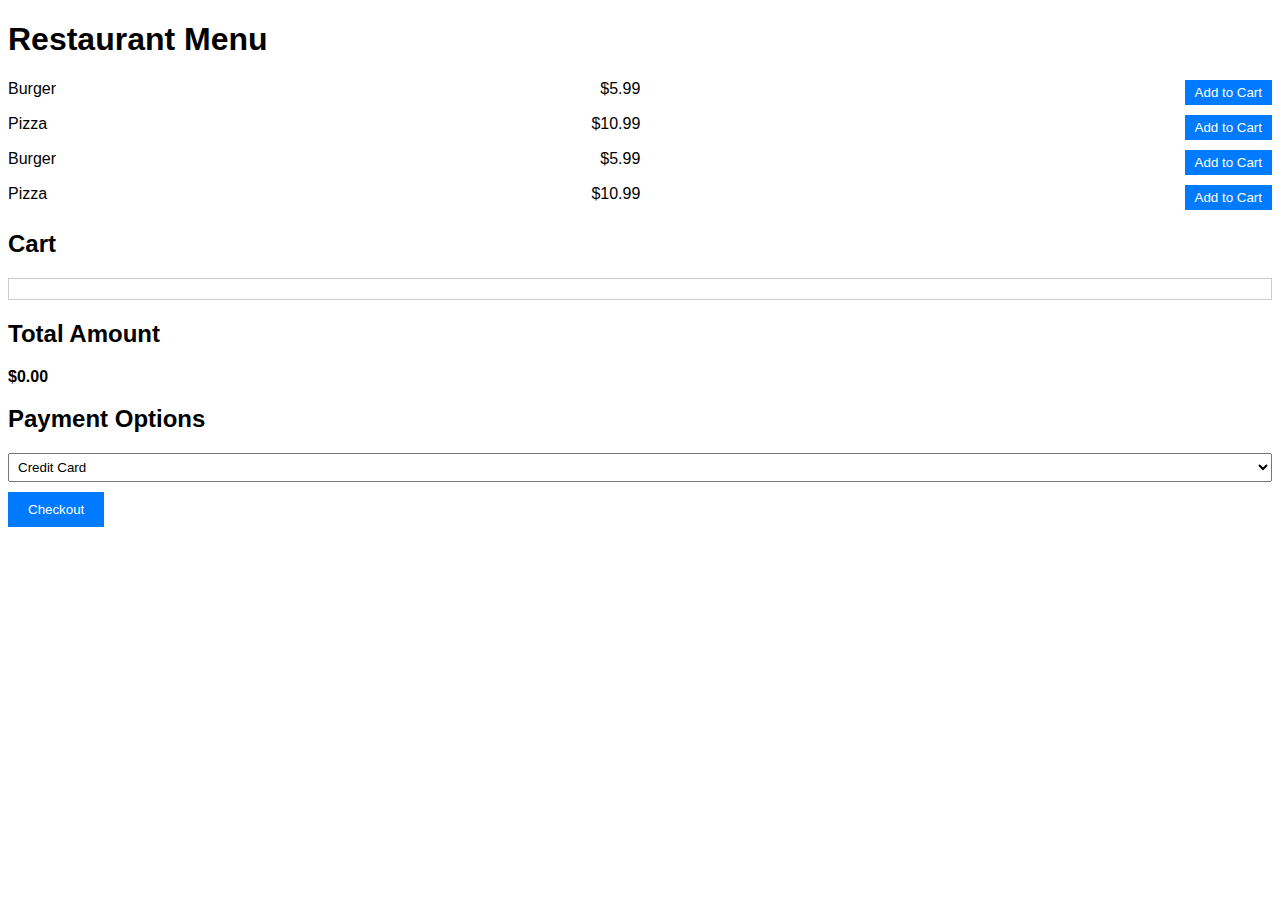
<file: anwesha.html>
<!DOCTYPE html>
<html>
<head>
    <link rel="stylesheet" type="text/css" href="anwesha.css">
</head>
<body>
    <h1>Restaurant Menu</h1>
    <div id="menu">
        <div class="item">
            <span class="name">Burger</span>
            <span class="price">$5.99</span>
            <button class="add-to-cart">Add to Cart</button>
        </div>
        <div class="item">
            <span class="name">Pizza</span>
            <span class="price">$10.99</span>
            <button class="add-to-cart">Add to Cart</button>
        </div>
        <!-- Add more menu items here -->
    </div>
    
    <h2>Cart</h2>
    <div id="cart">
        <!-- Cart items will be displayed here -->
    </div>
    
    <h2>Total Amount</h2>
    <div id="total-amount">$0.00</div>
    
    <h2>Payment Options</h2>
    <select id="payment-options">
        <option value="credit-card">Credit Card</option>
        <option value="paypal">PayPal</option>
        <option value="paypal">Cash on delivery</option>
        <!-- Add more payment options here -->
    </select>
    <button id="checkout">Checkout</button>

    <script src="anwesha.js"></script>
</body>
</html>
</file>
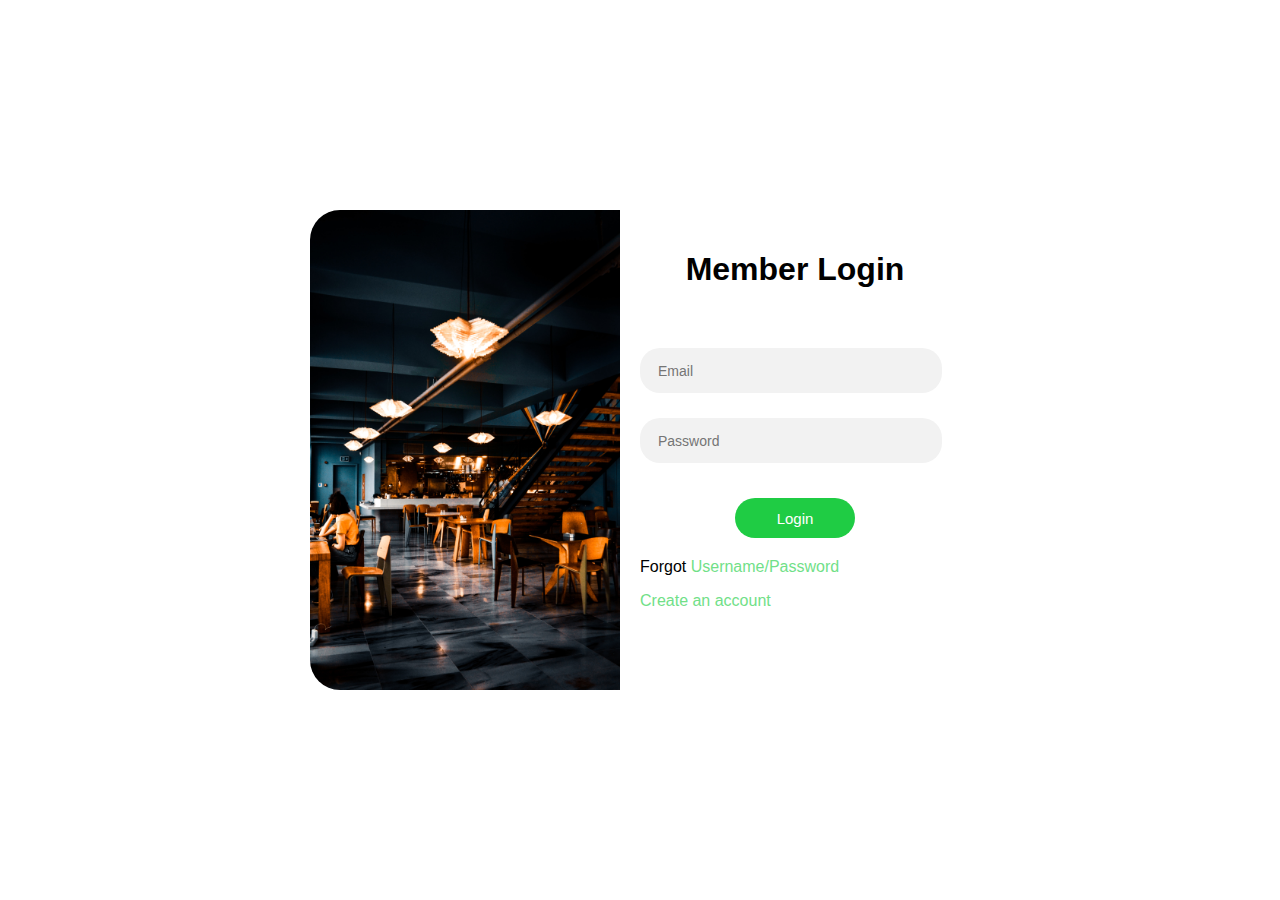
<file: login.html>
<!DOCTYPE html>
<html lang="en">
<head>
    <meta charset="UTF-8">
    <meta name="viewport" content="width=device-width, initial-scale=1.0">
    <title>Document</title>
    <link rel="stylesheet" href="style.css">
</head>
<body>

    <div class="login-form" id="login-form">
        <div class="left-box">
            <img src="login-image.jpg" alt="">

        </div>
        <div class="right-box">
            <div class="form-box">
                <form action="login.php" method="post">
                    <h1>Member Login</h1>
                    <input type="text" name="email" placeholder="Email" required>
                    <input type="password" name="password" placeholder="Password" required>
                    <button class="submit-button" type="submit" name="login" value="Login">Login</button>
                    <!-- <p>Don't have an account? <a href="signup.php">Sign Up</a></p> -->
                </form>
                <span>Forgot <a href="">Username/Password</a></span>
                <p><a onclick="hide()">Create an account</a></p>
            </div>
        </div>
    </div>

    <script>
        var x=document.getElementById("login-form");
        function hide(){
            if(x.style.top==="50%"){
                x.style.top="-100%";
            }
            else{
                x.style.top="50%";
            }
        }

    </script>
    
</body>
</html>
</file>
<file: anwesha.css>
body {
    font-family: Arial, sans-serif;
}

.item {
    display: flex;
    justify-content: space-between;
    margin-bottom: 10px;
}

.add-to-cart {
    background-color: #007BFF;
    color: white;
    border: none;
    padding: 5px 10px;
    cursor: pointer;
}

#cart {
    border: 1px solid #ccc;
    padding: 10px;
}

#total-amount {
    font-weight: bold;
}

#payment-options {
    width: 100%;
    padding: 5px;
    margin-bottom: 10px;
}

#checkout {
    background-color: #007BFF;
    color: white;
    border: none;
    padding: 10px 20px;
    cursor: pointer;
}
</file>
<file: style.css>
.background-image{
    width: 100%;
    height: 100vh;
    background-image: url("background.jpg");
    background-repeat: no-repeat;
    background-size: cover;
    position: absolute;
    top: 0;
    z-index: -2;
    filter: blur(4px);
}
body{
    margin: 0;
    padding: 0;
    box-sizing: border-box;
    font-family: 'Franklin Gothic Medium', 'Arial Narrow', Arial, sans-serif;
}

.navigation ul{
    display: flex;
    font-family: 'Franklin Gothic Medium', 'Arial Narrow', Arial, sans-serif;
    list-style: none;
}

.navigation ul a:hover{
    color: red;
    transition: 0.5s;
}


li a{
    text-decoration: none;
    font-family: 'Playpen Sans', cursive;
    list-style: none;
    font-size: 20px;
    color: white;
    padding-inline: 40px;
}

.navigation{
    display: flex;
    /* background-color: green; */
    overflow: hidden;
    margin-right: 170px;
    /* position: fixed; */
    /* top: 0; */
    /* width: 100%; */
}

.nav-div{
    /* background-color: red; */
    display: flex;
    justify-content: space-around;
    align-items:    center;
    /* padding: 0 10px; */
    height: 70px;
}

.Login-signup{
    font-size: 30px;
    /* border-radius: 30px; */
    /* background-color: aqua; */
    padding: 10px;
    color: aliceblue;
}

.line-up{
    width: 50vw;
    border-radius: 100px;
    height: 1px;
    margin-left: 50%;
    transform: translateX(-50%);
    background-color: white;
}
.top{
    margin-top: 40px;
}

/* -------------------------------------------------------------------- */

.home-content{
    display: flex;
    justify-content: space-around;
    /* align-items: center; */
    /* background-color: red; */
    /* height: 100vh; */
    position: relative;
}




.about{
    /* background-color: red; */
    display: flex;
    flex-direction: column;
    /* font-size: 70px; */
    padding-left: 40px;
    width: 35vw;
    height: auto;
    color: white;
    margin-top: 30px;
    margin-bottom: 0px;
    /* margin-left: 20px; */
    padding: 0px;
    /* margin-right: 20px; */
    /* text-align: justify; */
    /* font-family: 'Playpen Sans', cursive; */

}

.p1{
    display: inline;
    /* background-color: aqua; */
    font-size: 90px;
    font-weight: 900;
    font-family: 'playfair display', serif;
}

.p2{
    /* background-color: aqua; */
    font-size: 20px;
    margin-top: 0px;
    padding-top: 0px;
    /* font-weight: 900; */
    position: relative;
    top: -40px;
    font-family: 'Gill Sans', 'Gill Sans MT', Calibri, 'Trebuchet MS', sans-serif;

}
.menu-button-homepage{
    width: 130px;
    height: 50px;
    color: white;
    background-color: tomato;
    border-radius: 30px;
    border: 0px;
    font-size: 15px;
    cursor: pointer;
}

.menu-button-homepage:hover{
    background-color: red;
    border-color: aqua;
    transition: 0.5s;
    border: 2px solid aqua;
    color: black;
    

}

.food-image img{
    width: 100%;
    height: 60vh;
    /* background-image: url("food.jpg"); */
    background-repeat: no-repeat;
    background-size: cover;
    /* position: absolute; */
    /* top: 0; */
    /* z-index: -1; */
    /* filter: blur(4px); */
    margin-top: 70px;
    /* margin-left: 50%; */
    /* transform: translateX(-50%); */
    /* border-radius: 30px; */
    animation-name: example;
    animation-duration: 100s;
    animation-delay: 0s;
    animation-iteration-count: infinite;
    transition: 0.5s;
    
    /* animation-direction: reverse; */

}

@keyframes example {
    from {
        transform: rotate(0deg);
      }
      to {
        transform: rotate(360deg);
      }
  }


/* ---------------------------------------------------------------------------------------------------------------- */

@import url('https://fonts.googleapis.com/css?family=Ubuntu:700&display=swap');
/* * {
  margin: 0;
  padding: 0;
  box-sizing: border-box;
  font-family: 'Ubuntu', sans-serif;
  text-decoration: none;
} */

.login-form{
    font-family: 'Ubuntu', sans-serif;
    width: 660px;
    background: #ffffff;
    height: 480px;
    /* padding: 80px 40px; */
    border-radius: 30px;
    position: absolute;
    left: 50%;
    top: 50%;
    transform: translate(-50%,-50%);
    display: flex;
    transition: 1s;
    /* top: -100%; */

}

.form-box{
    position: relative;
}

.login-form h1{
    text-align: center;
    margin-bottom: 60px;

}

.left-box, .right-box{
    width: 50%;
    height: 100%;
}



.right-box{
    padding: 20px;
}

.left-box img{
    width: 100%;
    height: 100%;
    border-radius: 30px 0 0 30px;
    /* object-fit: cover; */
    background-repeat: no-repeat;
    background-size: cover;
}

.form-box input {
    /* display: block; */
    width: 90%;
    margin-bottom: 25px;
    height: 35px;
    border-radius: 20px;
    border: none;
    background: #f2f2f2;
    padding: 5px;
    padding-left: 18px;
    font-size: 14px;
    position: relative;
    transition: 0.6s;
    &:after {
      position: absolute;
      content: 'a***';
    }
    &:focus {
      outline: none;
      background: #f2f2f2;
    }

    font-family: 'Ubuntu', sans-serif;
  }

.login-form a{
    color: #71df88;
    position: relative;
    text-decoration: none;
    &:hover {
      color: #ff3f70;
    }
  
  }

  .submit-button{
    
        background: #1fcc44;
        cursor: pointer;
        border: 0px;
        border-radius: 30px;
        font-size: 15px;
        color: white;
        width: 120px;
        position: relative;
        left: 50%;
        transform: translateX(-50%);
        margin-top: 10px;
        margin-bottom: 20px;
        height: 40px;
        transition: 0.6s;
          &:hover {
            background: #ff3f70;
            }
      
  }


.login-background{
    position: absolute;
    transition: 1s;
    top: -100%;
    width: 100vw;
    height: 100vh;
    background-color: rgba(255, 138, 138, 0.486);
}


#close-form{
    position: absolute;
    top: 10px;
    right: 15px;
    font-weight: bold;
    /* font-size: 30px; */
    cursor: pointer;
    color: rgb(0, 0, 0);
    transition: 0.5s;
    &:hover{
        color: red;
    }
}


#user-name{
    display: none;
    font-family: 'Ubuntu', sans-serif;
    font-size: 20px;
    color: white;
    font-weight: 700;
    transition: 1s;
}

name{
    font-size: 35px;
    color: rgb(255, 0, 0);
    font-family: 'Ubuntu', sans-serif;
}

#forgot-user{
    display: none;
}

#register-user input,h1{
    /* display: none; */
    margin-bottom: 10px;
    /* top: 0px; */
}
#register-user{
    display: none;
}


.form-box p{
    cursor: pointer;
}


/* ---------------------------------------------------------------------------------------------------------------------------------- */


a{
    text-decoration: none;
}
</file>
